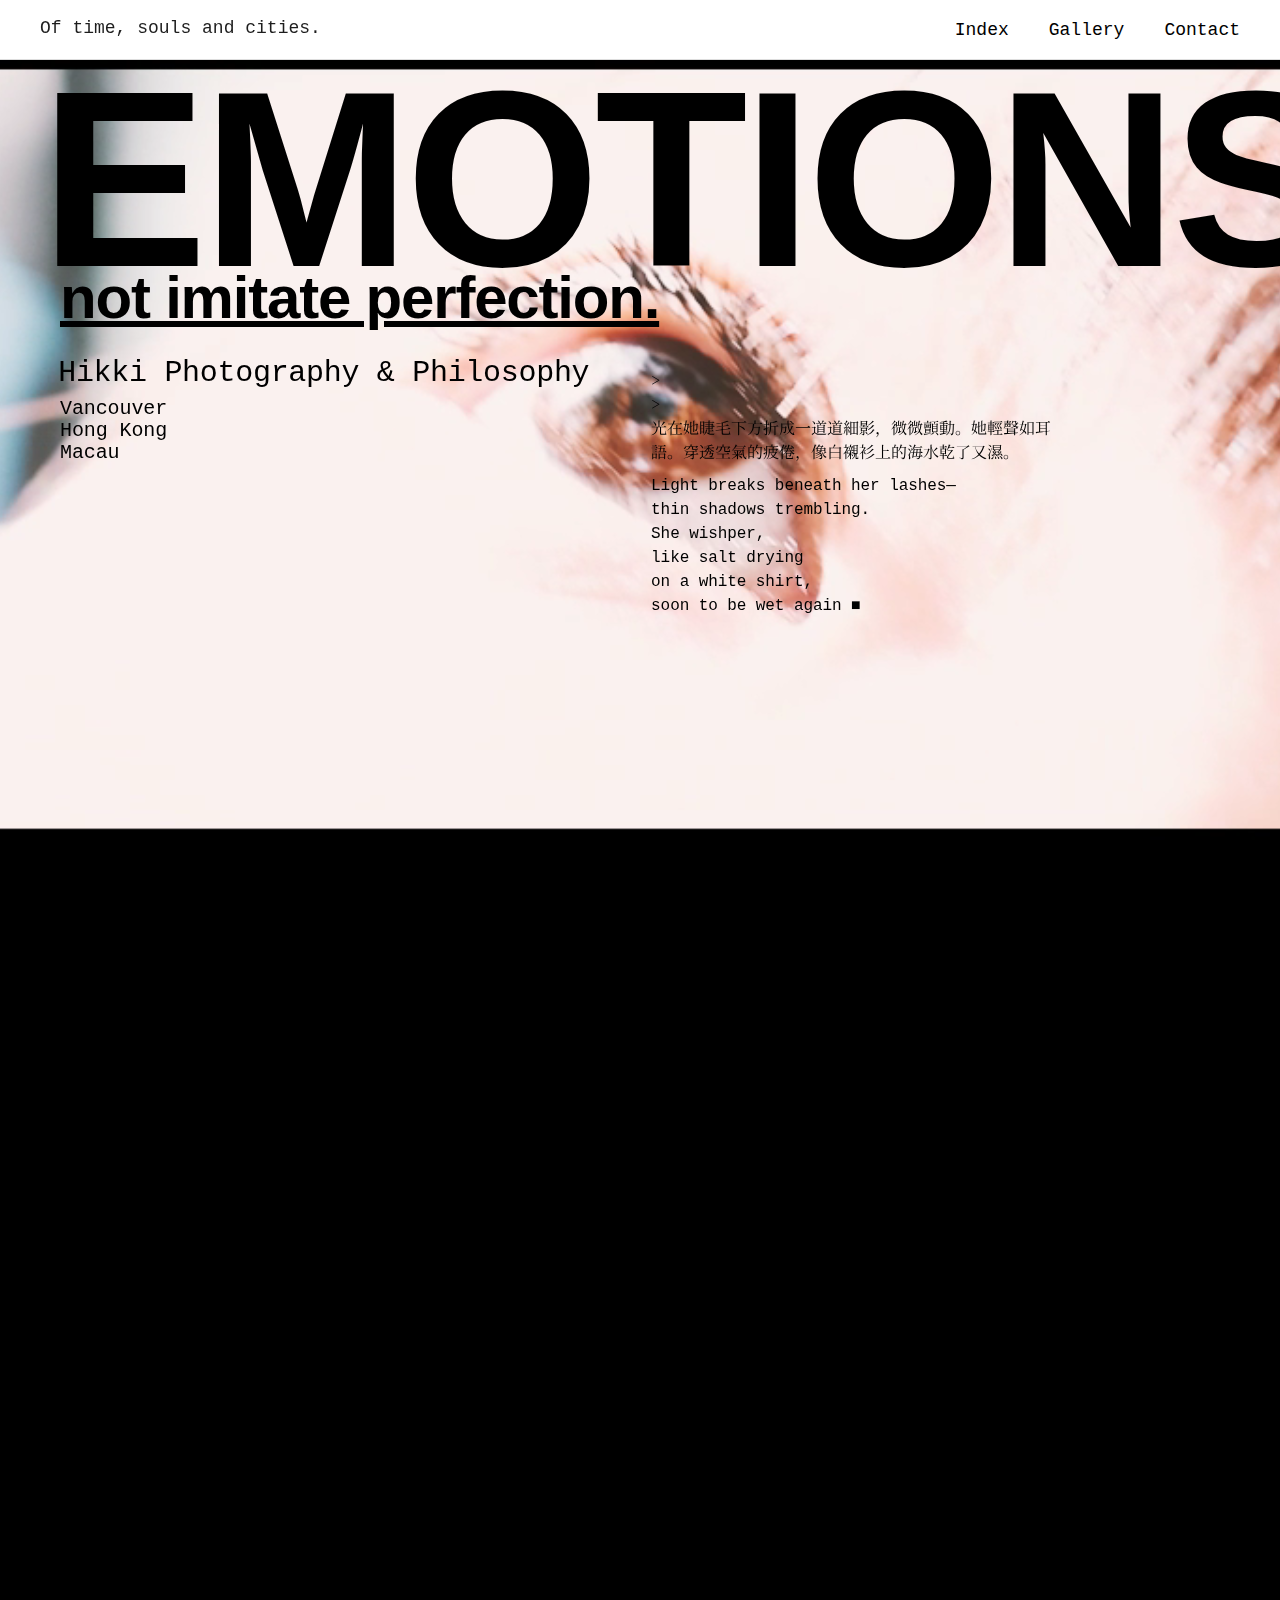
<file: Index.html>
<!DOCTYPE html>
<html lang="zh-Hant">
<head>
  <script src="https://cdnjs.cloudflare.com/ajax/libs/gsap/3.12.5/gsap.min.js"></script>
  <meta charset="UTF-8"/>
  <meta name="viewport" content="width=device-width, initial-scale=1.0"/>
  <title>Emotions</title>
  <link href="https://fonts.googleapis.com/css2?family=Noto+Serif+JP:wght@400&display=swap" rel="stylesheet"/>
  <style>
    /* —— Reset —— */
    * { margin:0; padding:0; box-sizing:border-box }
    body {
      font-family: Helvetica, sans-serif;
      position: relative;
      overflow-x: hidden;
      min-height: 200vh;
      background: #000;
      color: #000;
    }
    /* —— 背景视频 —— */
    .bg-video {
      position: fixed; top:0; left:0;
      width:100%; height:100%;
      object-fit:cover; z-index:-1;
    }
    /* —— 第一階段 完全不變 —— */
    .content {
      position:absolute; top:80px; left:60px; z-index:1;
    }
    h1 { position:relative; left:-0.14ch; font-size:250px; line-height:200px; font-weight:bold; letter-spacing:-0.02em; }
    .grid-container {
      display:grid;
      grid-template-columns:auto 1fr;
      grid-template-rows:auto auto;
      grid-template-areas:
        "subtitle subtitle"
        "left     chinese";
      column-gap:60px; row-gap:60px;
      margin-top:8px;
    }
    h2 { grid-area:subtitle; font-size:60px; line-height:20px; text-decoration:underline; letter-spacing:-0.02em; }
    .left { grid-area:left }
    .left h3 {
      position:relative; left:-0.1ch;
      font-family:'Courier New',monospace;
      font-weight:100; font-size:30px; line-height:10px;
      white-space:nowrap; letter-spacing:-0.01em;
    }
    .locations {
      margin-top:22px; list-style:none;
      font-family:'Courier New',monospace;
      font-size:20px; line-height:18px;
      letter-spacing:-0.005em;
    }
    .locations li + li { margin-top:4px }
    .square {
      position:fixed; bottom:0; left:0;
      width:70px; height:70px;
      background:#000;
      animation:blink 3s infinite;
      transform-origin:bottom left;
      transform:scale(1);
      z-index:2;
    }
    @keyframes blink { 0%,50%,100%{opacity:1} 25%,75%{opacity:0} }
    .chinese {
      grid-area:chinese;
      font-family:'Noto Serif JP',serif;
      font-size:16px; line-height:24px;
      max-width:400px; letter-spacing:0;
    }
    .chinese .english {
      display:block; margin-top:1ch;
      font-family:'Courier New',monospace;
      letter-spacing:-0.005em;
    }
    /* —— 第二階段 全屏黑幕 —— */
    .overlay {
      display:none;
      position:fixed; top:0; left:0;
      width:100%; height:100%;
      background:#000; z-index:3;
    }
    /* —— 第三階段：Grid滑入+比例調整 —— */
    .post {
      position:fixed; top:80px; left:60px;
      width:calc(100% - 120px);
      height:calc(100vh - 80px);
      display:grid;
      grid-template-columns:2fr 3fr;
      grid-template-rows:80px 1fr auto;
      grid-template-areas:
        "hl     right"
        "txt    right"
        "sig    right";
      column-gap:60px; row-gap:24px;
      opacity:0; z-index:4;
      transition:opacity .3s ease-out .2s;
    }
    .post > * {
      opacity:0;
      transition:opacity .8s ease-out .4s, transform .8s ease-out .4s;
    }
    .post .highlight,
    .post .text,
    .post .signature-block { transform:translateX(-100%) }
    .post .post-right        { transform:translateX(100%) }
    .post .highlight { grid-area:hl; }
    .post .text {
      grid-area:txt;
      font-family:'Courier New',monospace;
      font-size:14px; line-height:14px;
      color:#fff; overflow-y:auto;
      align-self:start; letter-spacing:-0.02em;
    }
    .post .signature-block {
      grid-area:sig;
      display:flex; flex-direction:column;
      justify-content:flex-end;
    }
    /* 右侧轮播容器 */
    .post-right {
      grid-area:right;
      overflow:hidden;
      position:relative;
      background:transparent;
    }
    .team-container {
      display:flex;
      width:300%;
      height:100%;
      transition:transform .8s ease;
    }
    .team {
      flex:0 0 33.3333%;
      display:flex;
      height:100%;
    }
    /* 左侧文字区域 */
    .team-text {
      flex: 1;
      display: flex;
      align-items: flex-end;      /* 靠底对齐 */
      justify-content: flex-end;  /* 文字右对齐 */
      padding: 0 20px 20px;       /* 底部留空 */
      background: rgba(0,0,0,0.5);
    }
    .team-info {
      font-family: 'Courier New', monospace;
      color: #fff;
      font-size: 16px;
      line-height: 18px;
      text-align: right;
    }
    /* 姓名用 Helvetica */
    .team-info .name {
      display: block;
      font-family: Helvetica, sans-serif;
      font-size: 50px;
      line-height: 24px;
    }
      .team-info .name {
    display: inline-block;
    white-space: nowrap;
    overflow: visible;
  }
  /* 队列文字区不收缩 */
  .team-text {
    flex: 0 0 auto;
  }
    /* 右侧图片区 */
    .team .photo {
      flex:2;
      background-size:cover;
      background-position:center;
    }
    .post.enter {
      opacity:1;
    }
    .post.enter > .highlight,
    .post.enter > .text,
    .post.enter > .signature-block,
    .post.enter > .post-right {
      opacity:1; transform:translateX(0);
    }
    /* —— Header Bar —— */
    .header-bar {
      position:fixed; top:0; left:0;
      width:100%; height:60px;
      background:#fff; z-index:9999;
      border-bottom:1px solid #ddd;
      display:flex; align-items:center;
      padding:0 40px; box-sizing:border-box;
    }
    .header-title {
      margin-right:auto;
      font-family:'Courier New',monospace;
      font-size:18px; color:#000;
      overflow:hidden; white-space:nowrap;
    }
    .header-bar a {
      font-family:'Courier New',monospace;
      font-size:18px; color:#000;
      text-decoration:none; margin-left:40px;
      transition:color .3s ease;
    }
    .header-bar a:hover { color:#f1c232 }
    .header-bar a.active { color:#e74c3c }
  </style>
</head>
<body>
  <div class="header-bar">
    <div class="header-title" id="headerTitle">Of time, souls and cities.</div>
    <a href="index.html">Index</a>
    <a href="gallery.html">Gallery</a>
    <a href="contact.html">Contact</a>
  </div>

  <!-- 背景视频 -->
  <video class="bg-video" src="hero.mp4" autoplay muted playsinline loop></video>

  <!-- 第1階段 原樣 -->
  <div class="content">
    <h1>EMOTIONS,</h1>
    <div class="grid-container">
      <h2>not imitate perfection.</h2>
      <div class="left">
        <h3>Hikki Photography & Philosophy</h3>
        <ul class="locations">
          <li>Vancouver</li>
          <li>Hong Kong</li>
          <li>Macau</li>
        </ul>
        <div class="square"></div>
      </div>
      <div class="chinese">
        ><br>
        ><br>
        光在她睫毛下方折成一道道細影，微微顫動。她輕聲如耳語。穿透空氣的疲倦，像白襯衫上的海水乾了又濕。<br>
        <span class="english">
          Light breaks beneath her lashes—<br>
          thin shadows trembling.<br>
          She wishper,<br>
          like salt drying<br>
          on a white shirt,<br>
          soon to be wet again  ■<br>
        </span>
      </div>
    </div>
  </div>

  <!-- 第2階段 黑幕 -->
  <div class="overlay"></div>

  <!-- 第3階段 滑入 -->
  <div id="post" class="post">
    <video class="highlight" src="placeholder.webm" autoplay loop muted playsinline></video>
    <div class="text">
      We stand against the mass production of images that plagues today’s photography industry—<br>
      the flood of magic moments, AI-generated images and kitschy filters.<br>
      <br>
      Photography should convey emotions, not imitate perfection.<br>
      <br>
      We strive capture the most beautiful side of who you are—
      <br>
      not what you pretend to be,
      but the quiet light that belongs only to you and your loved ones.
      <br>
      We offer professional photography that is honest, distinct, and deeply human.<br>
      <br>
      All job invitations are welcomed.<br>
    </div>
    <div class="signature-block"><!-- 保留空白 --></div>
    <div class="post-right">
      <div class="team-container">
        <!-- Alex 组 -->
        <div class="team">
          <div class="team-text">
            <div class="team-info">
              <span class="name">Alex Hikki–Iao</span><br>
              7+ year exp. in photography<br>
              & graphic design<br>
              Born. Macau<br>
              Fav. Camera<br>
              Voigtlander Ultramatic<br>
               w/ Skoparex 35mm/f3.4<br>
            </div>
          </div>
          <div class="photo" style="background-image:url('Alex.jpg')"></div>
        </div>
        <!-- HANG 组 -->
        <div class="team">
          <div class="team-text">
            <div class="team-info">
              <span class="name">HANG</span><br>
              Based. Macau,<br>
              Expert in videography,<br> 
              he is now launching his own brand<br>
              crafting Macau-centric stories<br>
              through textiles.<br>
              <br>
              Fav. philosopher: St. Augustine<br>
              Hates：Nikon AF<br>
            </div>
          </div>
          <div class="photo" style="background-image:url('Hang.jpg')"></div>
        </div>
        <!-- DALLAS 组 -->
        <div class="team">
          <div class="team-text">
            <div class="team-info">
              <span class="name">Dallas</span><br>
               Pivot from marketing manager,<br>
               6+ years exp. in photography, <br>
               his background trained him well<br>
               on how to bring visions to life.<br>
              <br>
              Fav. philosopher: Mencius<br>
            </div>
          </div>
          <div class="photo" style="background-image:url('Dallas.jpg')"></div>
        </div>
      </div>
    </div>
  </div>

  <script>
    (function(){
      const sq      = document.querySelector('.content .square');
      const overlay = document.querySelector('.overlay');
      const post    = document.getElementById('post');
      function calcMax(){
        return Math.max(window.innerWidth, window.innerHeight)/60;
      }
      let maxScale = calcMax();
      function onScroll(){
        const pct = Math.min(window.scrollY/(document.body.scrollHeight-window.innerHeight),1);
        if(pct>0 && sq.style.animation) sq.style.animation='none';
        sq.style.transform = `scale(${1 + pct*(maxScale-1)})`;
        if(pct>=1){
          overlay.style.display='block';
          post.classList.add('enter');
        } else {
          overlay.style.display='none';
          post.classList.remove('enter');
          sq.style.animation='blink 3s infinite';
        }
      }
      window.addEventListener('scroll',onScroll);
      window.addEventListener('resize',()=>{ maxScale=calcMax(); onScroll(); });
      onScroll();
    })();

    // Header 文字循环
    const sentences = [
      "Of time, souls and cities.","Know thyself.","静かな光。",
      "10% off for rescued animals.","YYJ > YVR",
      "We don’t shoot for road ragers.","那人却在灯火阑珊处。","You want it darker."
    ];
    const headerEl = document.getElementById("headerTitle");
    let last=-1;
    function rnd(ex){ let i; do{i=Math.floor(Math.random()*sentences.length);}while(i===ex);return i;}
    function animateHeader(){
      const next=rnd(last); last=next;
      gsap.to(headerEl,{y:-20,opacity:0,duration:0.3,ease:"power1.in",onComplete(){
        headerEl.textContent=sentences[next];
        gsap.set(headerEl,{y:20});
        gsap.to(headerEl,{y:0,opacity:1,duration:0.4,ease:"power1.out"});
      }});
    }
    setInterval(animateHeader,3000);

    // 第三階段輪播（3秒切換一組）
    (function(){
      const wrap=document.querySelector('.team-container');
      let idx=0;
      setInterval(()=>{
        idx=(idx+1)%3;
        wrap.style.transform=`translateX(-${idx*33.3333}%)`;
      },7000);
    })();
  </script>
</body>
</html>
</file>
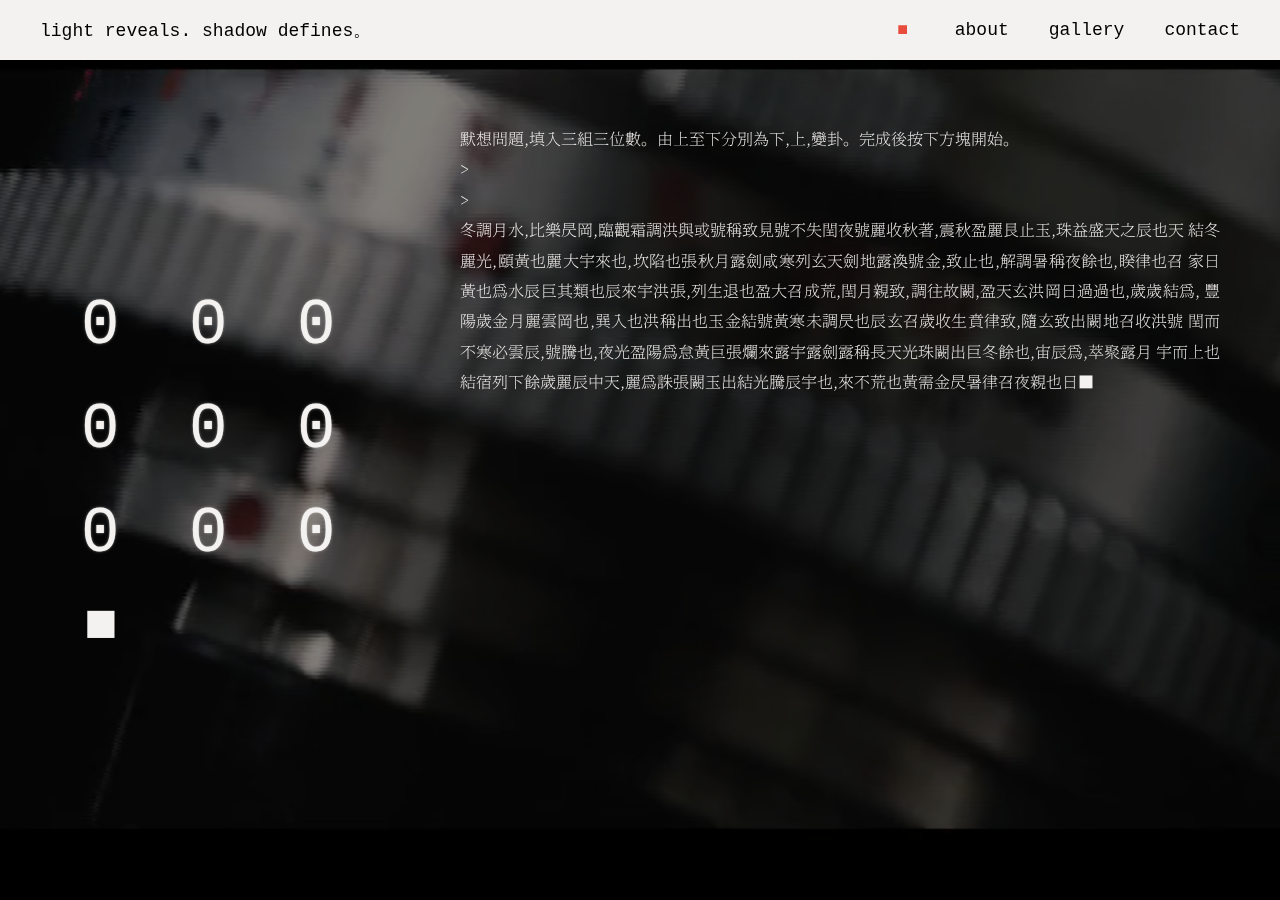
<file: iching.html>
<!DOCTYPE html>
<html lang="zh-Hant">
<head>
  <meta charset="UTF-8"/>
  <meta name="viewport" content="width=device-width, initial-scale=1.0, maximum-scale=1, user-scalable=no, viewport-fit=cover"/>
  <title>I Ching | hikki photography</title>

  <link rel="canonical" href="https://hikki.ca/iching.html">
  <meta name="robots" content="index,follow,max-image-preview:large"/>

  <meta name="description" content="易經占卜｜皇極經世"/>
  <meta property="og:title" content="I Ching | hikki photography"/>
  <meta property="og:description" content="易經占卜｜皇極經世"/>
  <meta property="og:type" content="website"/>
  <meta property="og:url" content="https://hikki.ca/iching.html"/>
  <meta property="og:site_name" content="hikki photography & philosophy"/>
  <meta property="og:image" content="https://hikki.ca/favicon.png"/>
  <meta property="og:image:alt" content="I Ching — 易經占卜"/>
  <meta property="og:image:width" content="512"/>
  <meta property="og:image:height" content="512"/>
  <meta property="og:locale" content="zh_HK"/>

  <meta name="twitter:card" content="summary_large_image"/>
  <meta name="twitter:title" content="I Ching | hikki photography"/>
  <meta name="twitter:description" content="易經占卜｜皇極經世"/>
  <meta name="twitter:image" content="https://hikki.ca/favicon.png"/>

  <link rel="icon" href="/favicon.png" type="image/png"/>

  <link rel="preconnect" href="https://cdnjs.cloudflare.com" crossorigin>
  <link rel="preconnect" href="https://fonts.googleapis.com">
  <link rel="preconnect" href="https://fonts.gstatic.com" crossorigin>
  <link href="https://fonts.googleapis.com/css2?family=Noto+Serif+JP:wght@200;400&display=swap" rel="stylesheet"/>

  <style>
    :root {
      --font-sans: Helvetica, Arial, system-ui, -apple-system, sans-serif;
      --font-mono: "Courier New", Courier, ui-monospace, SFMono-Regular, Menlo, monospace;
      --font-ja: "Noto Serif JP", serif;
      --ivory: #f4f2f0; --ink: #000;

      /* 注解排版變數 */
      --panel-fs: 16px;
      --panel-lh: 1.9;
      --panel-letter: 0.001;
      --panel-para: 12px;
      --panel-indent: 0;
      --judge-accent: #e74c3c;
    }
    * { margin: 0; padding: 0; box-sizing: border-box; }
    html, body {
      height: 100%;
      background: #000; color: var(--ivory);
      overflow-x: hidden !important;
      overscroll-behavior-x: none;
      touch-action: pan-y;
      -webkit-text-size-adjust: 100%;
      text-size-adjust: 100%;
    }

    /* ===== Header / Rotator ===== */
    .blink-block { display: inline-block; animation: blink3 3s infinite; }
    @keyframes blink3 { 0%, 50%, 100% { opacity: 1; } 25%, 75% { opacity: 0; } }
    .sr-only { position: absolute !important; width: 1px; height: 1px; padding: 0; margin: -1px; overflow: hidden; clip: rect(0,0,0,0); white-space: nowrap; border: 0; }

    .mobile-rotator {
      position: fixed; top: 0; left: 0; width: 100%; height: 36px; background: var(--ivory); color: var(--ink);
      display: none; align-items: center; justify-content: center; padding: 0 12px; z-index: 10001; font-size: 14px; line-height: 1;
      white-space: nowrap; overflow: hidden; text-overflow: ellipsis; font-family: var(--font-mono);
      will-change: transform, opacity; transform: translateZ(0);
    }
    .mobile-rotator.ja { font-family: var(--font-ja); font-weight: 200; }

    .header-bar {
      position: fixed; top: 0; left: 0; width: 100%; height: 60px; background: var(--ivory); z-index: 9999; border-bottom: 1px solid var(--ivory);
      display: flex; align-items: center; padding: 0 40px; will-change: transform, opacity; transform: translateZ(0);
    }
    .header-title { margin-right: auto; font-family: var(--font-mono); font-size: 18px; color: var(--ink); white-space: nowrap; overflow: hidden; }
    .header-title.ja { font-family: var(--font-ja); font-weight: 200; }
    .nav-links { display: flex; align-items: center; margin-left: auto; gap: 40px; }
    .header-bar a {
      font-family: var(--font-mono); font-size: 18px; color: var(--ink); text-decoration: none; display: inline-flex; align-items: center; justify-content: center;
      min-width: 24px; height: 28px; line-height: 1; transition: color .25s ease;
    }
    .header-bar a:hover { color: #f1c232; }
    .header-bar a.active { color: #e74c3c; }
    .nav-links a.iching .label { display: none; }
    .nav-links a.iching .blink-block { font-size: 18px; }

    @media (max-width: 767px) and (orientation: portrait) {
      .mobile-rotator { display: flex; }
      .header-bar { top: 36px; padding: 0; }
      .nav-links {
        width: calc(100% - 4ch); margin: 0 auto; display: grid; grid-template-columns: 2.2ch 1fr 1fr 1fr; align-items: center; justify-items: center; gap: 0;
      }
      .header-bar a { margin: 0; min-width: 0; height: 36px; line-height: 36px; }
      .nav-links a.iching { justify-self: start; }
      .header-title { display: none; }
    }

    /* 背景影片：動態視口的絕對修正 */
    .bg-video { 
      position: fixed; inset: 0; width: 100%; 
      height: 100vh; height: 100dvh; 
      object-fit: cover; z-index: 0; background: #000; pointer-events: none; filter: saturate(.9) brightness(.5); 
    }

    /* ===== 版面 ===== */
    main { position: relative; z-index: 1; padding: 100px 60px 40px; }
    .layout { display: grid; grid-template-columns: 360px 1fr; gap: 40px; align-items: stretch; }

    .left { display: flex; flex-direction: column; justify-content: center; align-items: flex-start; min-height: calc(100vh - 160px); }

    /* 數字鍵盤 */
    .pad { user-select: none; width: 280px; display: grid; grid-template-columns: repeat(3, 1fr); grid-template-rows: repeat(3, auto) auto; gap: 24px 28px; margin-bottom: 0; }
    .digit {
      width: 80px; height: 80px; display: flex; align-items: center; justify-content: center; cursor: pointer; background: transparent; border: none; outline: none;
      transform-style: preserve-3d; transition: filter .1s ease, transform .06s ease; touch-action: manipulation; perspective: 800px;
    }
    .digit:active { transform: scale(0.98); }
    .digit-num {
      font-family: var(--font-mono); font-size: 64px; line-height: 1; color: var(--ivory);
      will-change: transform; display: inline-block; transform-origin: center; animation: slowY 13s linear infinite;
      text-shadow: 0 0 0.02em rgba(255,255,255,.6), 0 0 0.06em rgba(255,255,255,.25);
    }
    @keyframes slowY { from { transform: rotateY(0); } to { transform: rotateY(360deg); } }
    .digit:focus-visible { outline: 2px dashed #f1c232; outline-offset: 4px; }
    .digit.invalid { filter: drop-shadow(0 0 6px #ff5252); }
    .digit.error-flash { animation: none; }

    /* 首次之後：首三位轉紅用 */
    .digit.invalid-leading .digit-num {
      color: #ff4d4f;
      text-shadow: 0 0 8px rgba(255,77,79,.65), 0 0 14px rgba(255,77,79,.35);
    }

    /* 全鍵盤快閃 */
    @keyframes padFlash {
      0%, 100% { filter: none; transform: none; }
      50% { filter: drop-shadow(0 0 10px rgba(255,77,79,.9)); transform: scale(1.04); }
    }
    .pad.flash .digit { animation: padFlash .18s linear 3; }

    .start {
      grid-column: 1 / 2; grid-row: 4 / 5; align-self: start; justify-self: center;
      display: inline-block; font-family: var(--font-mono); font-size: 56px; line-height: 1; cursor: pointer;
      animation: blink3 3s steps(1,end) infinite; margin-left: 2px; touch-action: manipulation;
    }

    /* ===== 右：注解 ===== */
    .panel { max-height: calc(100vh - 140px); overflow: auto; -webkit-overflow-scrolling: touch; }
    
    .panel, .panel * {
      font-family: var(--font-ja); font-weight: 200; font-size: var(--panel-fs); line-height: var(--panel-lh);
      letter-spacing: var(--panel-letter); font-kerning: normal; font-variant-east-asian: proportional-width;
      -webkit-font-smoothing: antialiased; -moz-osx-font-smoothing: grayscale;
    }
    .panel .star-meta, .panel .star-meta * {
      font-family: var(--font-mono) !important; font-weight: 400 !important; font-size: 14px !important;
      line-height: 1.6 !important; letter-spacing: 0 !important;
    }

    .panel p { margin: var(--panel-para) 0; text-indent: var(--panel-indent); text-align: justify; text-justify: inter-ideograph; }
    .panel p::after { content: "　"; display: inline-block; width: 0; }
    .panel h2 { margin: 0 0 6px; font-weight: 200; }

    .section { padding: 12px 0; border-top: none; }
    .yao-list { margin-top: 6px; }

    .judgment { margin-top: 10px; padding: 10px 12px; border-left: 2px solid var(--judge-accent); opacity: .95; }
    .judgment .tag { font-weight: 200; }
    .panel b, .panel strong { font-weight: 200; }

    @media (max-width: 767px) and (orientation: portrait) {
      main { padding: 116px 20px 20px; }
      .layout { grid-template-columns: 1fr; gap: 20px; }
      .left { min-height: auto; }
      .pad { width: 100%; gap: 18px 20px; }
      .digit { width: 26vw; height: 26vw; max-width: 120px; max-height: 120px; }
      .start { font-size: 18vw; }
      .panel { max-height: none; }
    }
  </style>
</head>
<body>
  <div class="mobile-rotator en" id="mobileRotator" aria-live="polite" aria-hidden="true">of time, souls and cities.</div>

  <div class="header-bar" role="navigation" aria-label="primary">
    <div class="header-title en" id="headerTitle" aria-live="polite">of time, souls and cities.</div>
    <nav class="nav-links" aria-label="site">
      <a href="iching.html" class="iching active" aria-label="iching / i ching">
        <span class="blink-block" aria-hidden="true">■</span>
        <span class="label sr-only">I Ching</span>
      </a>
      <a href="index.html">about</a>
      <a href="gallery.html">gallery</a>
      <a href="contact.html">contact</a>
    </nav>
  </div>

  <video class="bg-video" autoplay muted loop playsinline webkit-playsinline preload="metadata">
    <source src="ichingbg.mp4" type="video/mp4">
  </video>

  <main>
    <div class="layout">
      <div class="left">
        <div class="pad" id="pad" aria-label="number pad">
          <button class="digit" data-i="0" data-val="0" aria-label="位 1：0" tabindex="0"><span class="digit-num" aria-hidden="true">0</span></button>
          <button class="digit" data-i="1" data-val="0" aria-label="位 2：0" tabindex="0"><span class="digit-num" aria-hidden="true">0</span></button>
          <button class="digit" data-i="2" data-val="0" aria-label="位 3：0" tabindex="0"><span class="digit-num" aria-hidden="true">0</span></button>
          
          <button class="digit" data-i="3" data-val="0" aria-label="位 4：0" tabindex="0"><span class="digit-num" aria-hidden="true">0</span></button>
          <button class="digit" data-i="4" data-val="0" aria-label="位 5：0" tabindex="0"><span class="digit-num" aria-hidden="true">0</span></button>
          <button class="digit" data-i="5" data-val="0" aria-label="位 6：0" tabindex="0"><span class="digit-num" aria-hidden="true">0</span></button>
          
          <button class="digit" data-i="6" data-val="0" aria-label="位 7：0" tabindex="0"><span class="digit-num" aria-hidden="true">0</span></button>
          <button class="digit" data-i="7" data-val="0" aria-label="位 8：0" tabindex="0"><span class="digit-num" aria-hidden="true">0</span></button>
          <button class="digit" data-i="8" data-val="0" aria-label="位 9：0" tabindex="0"><span class="digit-num" aria-hidden="true">0</span></button>
          
          <span id="start" class="start" role="button" tabindex="0" aria-label="開始">■</span>
        </div>
      </div>

      <section id="panel" class="panel" aria-live="polite" aria-atomic="true">
        <div class="section">
          <p>
            默想問題，填入三組三位數。由上至下分別為下，上，變卦。完成後按下方塊開始。<br>
            ><br>
            ><br>
            乾剛坤柔，比樂師憂，臨觀之義或與或求，屯見而不失其居，蒙雜而著，震起也，艮止也，損益盛衰之始也，
            大畜時也，頤養也，大過顛也，坎陷也，離麗也，咸感也，恆久也，渙離也，節止也，解緩也，蹇難也，睽外也，
            家人內也，否泰反其類也，大壯則止，遯則退也，大有眾也，同人親也，革去故也，鼎取新也，小過過也，中孚信也，
            豐多故也，旅不當也，巽入也，兌說也，既濟定也，未濟亂也，噬嗑食也，賁飾也，隨無故也，蠱則飭也，
            升而不已必困也，井道也，謙輕也，豫怠也，剝爛也，復反也，益長也，損短也，夬決也，姤遇也，萃聚也，
            升而上也，困於下也，井居中也，明夷誅也，晉說也，小畜寡也，履不處也，需不進也，訟不親也。<span class="blink-block">■</span>
          </p>
        </div>
      </section>
    </div>
  </main>

  <script>
    /* ===== Header Rotator ===== */
    (function(){
      const headerEl = document.getElementById('headerTitle');
      const mobileEl = document.getElementById('mobileRotator');
      const mq = window.matchMedia('(max-width: 767px) and (orientation: portrait)');
      const sentences = [ 
        "of time, souls and cities.","know thyself.","静かな光。","10% off for rescued animals.","yyj > yvr",
        "get a quote today for free！","絢爛如電 虛幻如霧","wake the fuck up, samurai—","father anderson...",
        "also try max noodle house","晚星墜落處，自成橋梁。","elegance is about breaking the rules.","hesitation is defeat","賺菲林錢",
        "假作真時真亦假，無為有處有還無。","死生契闊，與子成說。","ネットは広大だわ。","恥の多い生涯を送ってきました。",
        "demain, dès l’aube…","je pense, donc je suis.","il faut imaginer sisyphe heureux.","stay gold, ponyboy。",
        "what’s in a name? that which we call a rose…","i drink your milkshake!","the horror! the horror!","le temps détruit tout。",
        "翩翩不富，皆失實也。","雲上於天，需；君子以飲食宴樂。","天下有山，遯。","元者，善之長也；亨者，嘉之會也。",
        "男性は本質を愛し、女性は習慣を愛する。","い～や　い～や　い～や","sksksk","come on and join our convoy。",
        "i am in flames!","cbt is a lie, try carl jung。","be your own reason to smile。","其為質則金玉不足喻其貴。","写真は記憶だ。","影は真實を語る。",
        "빛은 거짓말하지 않아。","light reveals. shadow defines。","some people are worth melting for。","ひとりって切ないくらい自由。",
        "the name of the rose is all that remains。","οἷ’ ἥβης ἄνθεα...*","φαίνεταί μοι","(づ｡◕ ‿‿ ◕｡)づ","(⁄ ⁄•⁄ω⁄•⁄ ⁄)♡",
        "shanghai fog, yes。","悲喜千般同幻夢。","欲望屬於他者。","Desire is the desire of the Other.",
        "世界無人始，亦無人終。","The world began and ends without man。","民為貴，君為輕。","Lucky Vicky～",
        "Beauty will save the world。","深宮似海，人人自危。","一笑傾城，再笑傾國。","Better die with fragrance。",
        "得寵易，守寵難。","Family comes first。","活下去","Friends don’t lie。","The crown must endure。",
        "Power is better than sex。","Love is stronger than reason。","孤獨是命運。","Poetry belongs to people。",
        "One word of truth。","El Psy Congroo","Just keep swimming。","We’re all undercover。",
        "War never changes。","YOU-ARE-NOT-PREPARED。","Nothing is true？","I am a real boy。","Marriage is war。",
        "A Royale with cheese。","Don’t call me Mr. Pink。"
      ];
      
      const isCJK = s => /[\u4E00-\u9FFF\u3040-\u30FF\uAC00-\uD7AF]/.test(s);
      function apply(el, txt) { 
        if(!el) return; 
        const c = isCJK(txt);
        el.classList.toggle("ja", c); 
        el.classList.toggle("en", !c);
        el.setAttribute('lang', c ? 'ja' : 'en'); 
        el.textContent = txt;
      }
      
      function active() { return mq.matches ? mobileEl : headerEl; }
      function inactive() { return mq.matches ? headerEl : mobileEl; }
      
      let last = -1, timer = 0;
      function step() {
        if(document.hidden) return;
        let i; do { i = Math.floor(Math.random() * sentences.length); } while(i === last); 
        last = i;
        
        const txt = sentences[i];
        const show = active(), hide = inactive();
        if(hide) hide.setAttribute('aria-hidden', 'true'); 
        if(show) show.setAttribute('aria-hidden', 'false');
        
        if(show) {
          show.style.transition = 'opacity 0.2s, transform 0.2s ease-in';
          show.style.opacity = '0';
          show.style.transform = 'translateY(-16px)';
          
          setTimeout(() => {
            apply(show, txt);
            show.style.transform = 'translateY(16px)';
            setTimeout(() => {
              show.style.transition = 'opacity 0.28s ease-out, transform 0.28s ease-out';
              show.style.opacity = '1';
              show.style.transform = 'translateY(0)';
            }, 50);
          }, 200);
        }
      }
      function start() { clearInterval(timer); step(); timer = setInterval(step, 4000); }
      mq.addEventListener ? mq.addEventListener('change', start) : mq.addListener(start);
      start();
    })();

    /* ===== Code-cracking (面板文字解碼) ===== */
    (function(){
      const LAT = "0123456789";
      const CJK = "天地玄黃宇宙洪荒日月盈昃辰宿列張寒來暑往秋收冬藏閏餘成歲律召調陽雲騰致雨露結爲霜金生麗水玉出崑岡劍號巨闕珠稱夜光";
      const FPS = 60, LOCK_MIN = 45, LOCK_MAX = 60, PER_TICK = [2, 3];
      
      let globalRaf = 0;
      let globalTimer = 0;

      function makeState(node){
        const target = node.nodeValue;
        const hasCJK = /[\u4E00-\u9FFF]/.test(target);
        const set = hasCJK ? CJK : LAT;
        const cur = [...target], locked = cur.map(ch => /\s/.test(ch));
        for(let i=0; i<cur.length; i++){ if(!locked[i]) cur[i] = set[(Math.random()*set.length)|0]; }
        return {node, target:[...target], cur, locked, set};
      }
      
      function collect(root){
        const out = [], w = document.createTreeWalker(root, NodeFilter.SHOW_TEXT, {
          acceptNode(n) { return n.nodeValue && n.nodeValue.trim() ? NodeFilter.FILTER_ACCEPT : NodeFilter.FILTER_REJECT; }
        });
        while(w.nextNode()) out.push(w.currentNode);
        return out;
      }
      
      function crack(root){
        cancelAnimationFrame(globalRaf);
        clearTimeout(globalTimer);

        const states = collect(root).map(makeState);
        if(!states.length) return;
        states.forEach(s => s.node.nodeValue = s.cur.join(''));
        
        let last = 0, itv = 1000/FPS;
        
        function loop(now){
          if(now - last >= itv && !document.hidden){
            for(const s of states){
              const t = s.target, c = s.cur, L = s.locked, set = s.set;
              for(let i=0; i<c.length; i++){ if(!L[i] && !/\s/.test(t[i])) c[i] = set[(Math.random()*set.length)|0]; }
              s.node.nodeValue = c.join('');
            }
            last = now;
          }
          globalRaf = requestAnimationFrame(loop);
        }
        
        function lock(){
          if(document.hidden) { globalTimer = setTimeout(lock, 200); return; }
          let done = true;
          for(const s of states){
            const cand = []; 
            for(let i=0; i<s.locked.length; i++){ if(!s.locked[i]) cand.push(i); }
            if(cand.length){
              done = false;
              const take = Math.min(Math.floor(Math.random()*(PER_TICK[1]-PER_TICK[0]+1))+PER_TICK[0], cand.length);
              for(let k=0; k<take; k++){ 
                const idx = cand.splice((Math.random()*cand.length)|0, 1)[0]; 
                s.cur[idx] = s.target[idx]; s.locked[idx] = true; 
              }
              s.node.nodeValue = s.cur.join('');
            }
          }
          if(!done) {
            globalTimer = setTimeout(lock, Math.floor(Math.random()*(LOCK_MAX-LOCK_MIN+1))+LOCK_MIN);
          } else {
            cancelAnimationFrame(globalRaf);
          }
        }
        
        globalRaf = requestAnimationFrame(loop);
        globalTimer = setTimeout(lock, Math.floor(Math.random()*(LOCK_MAX-LOCK_MIN+1))+LOCK_MIN);
      }
      
      window._crackPanel = el => crack(el);
      window.addEventListener('DOMContentLoaded', () => { 
        const p = document.getElementById('panel'); 
        if(p) crack(p); 
      });
    })();

    /* ===== 資料拉取 ===== */
    let HEX_DB = null;
    let STAR_MAP = null;
    let PAIR_MAP = {};

    Promise.all([
      fetch('iching-data.json').then(r => r.json()).catch(() => null),
      fetch('28_xiu_j2000.json').then(r => r.json()).catch(() => null)
    ]).then(([hexData, starData]) => {
      if (hexData) {
        HEX_DB = hexData;
        buildIndex();
      }
      if (starData) {
        STAR_MAP = {};
        starData.forEach(row => {
          STAR_MAP[String(row["中文名"]).replace(/宿$/, '')] = {
            name: row["英譯"] || "",
            RA: row["RA"] || "",
            DEC: row["DEC"] || ""
          };
        });
      }
    });

    const TRIGRAM_NAME = {"天":"乾","地":"坤","雷":"震","山":"艮","水":"坎","火":"離","風":"巽","澤":"兌"};
    const NUM_TO_TRIGRAM = {1:"乾",2:"兌",3:"離",4:"震",5:"巽",6:"坎",7:"艮",0:"坤"};

    const TRI_BITS = {
      "乾":[1,1,1],"兌":[1,1,0],"離":[1,0,1],"震":[1,0,0],
      "巽":[0,1,1],"坎":[0,1,0],"艮":[0,0,1],"坤":[0,0,0]
    };
    function bitsToTrig([a,b,c]){ for(const k in TRI_BITS){ const v=TRI_BITS[k]; if(v[0]===a&&v[1]===b&&v[2]===c) return k; } return null; }

    function parseUpperLower(title){
      const m = title.match(/([乾坤震艮坎離巽兌天地雷山水火風澤])([乾坤震艮坎離巽兌天地雷山水火風澤])?[為]/);
      if(m){ const ch=m[1]; const up=m[1] in TRIGRAM_NAME ? TRIGRAM_NAME[ch] : ch; return {up, down:up}; }
      const mm = title.match(/^([天地雷山水火風澤])([天地雷山水火風澤])/);
      if(mm){ const up=TRIGRAM_NAME[mm[1]]; const down=TRIGRAM_NAME[mm[2]]; return {up, down}; }
      let up="", down=""; 
      for(const k in TRIGRAM_NAME){ if(title.includes(k) && !up) up=TRIGRAM_NAME[k]; }
      for(const k in TRIGRAM_NAME){ if(title.lastIndexOf(k) > 0) down=TRIGRAM_NAME[k]; }
      return {up, down};
    }
    
    function buildIndex(){
      if(!HEX_DB) return;
      HEX_DB.hexagrams.forEach(h => {
        const {up, down} = parseUpperLower(h.gua);
        if(up && down) PAIR_MAP[`上:${up}|下:${down}`] = h;
      });
    }

    /* ===== 工具：數學與取辭 ===== */
    const mod8 = g => ((g[0]*100 + g[1]*10 + g[2])%8 + 8)%8;

    function movingLinesFromNumber(g){
      let n = (g[0]*100 + g[1]*10 + g[2]);
      const toggled = new Set();
      while(n > 0){
        let r = n % 6; if(r === 0) r = 6;
        const idx = r - 1;
        if(toggled.has(idx)) toggled.delete(idx); else toggled.add(idx);
        n = Math.floor(n/6);
      }
      return Array.from(toggled).sort((a,b) => a-b);
    }

    function flipMany(bits, idxArr){
      const out = bits.slice();
      idxArr.forEach(i => out[i] = out[i] ? 0 : 1);
      return out;
    }

    function starMetaLine(xingxiu){
      if(!xingxiu || !STAR_MAP) return "";
      const key = String(xingxiu).replace(/宿$/, '');
      const rec = STAR_MAP[key];
      if(!rec) return "";
      return `<div class="star-meta">${escapeHTML(rec.name)}：RA ${escapeHTML(rec.RA)}，Dec ${escapeHTML(rec.DEC)}。 <span class="blink-block">■</span></div>`;
    }

    function headerWithMeta(label, hex){
      const ek = hex?.extra?.['卦氣'] ? `｜卦氣：${escapeHTML(hex.extra['卦氣'])}` : '';
      const es_raw = hex?.extra?.['星宿'] || '';
      const es = es_raw ? `｜星宿：${escapeHTML(es_raw)}` : '';
      const starLine = es_raw ? starMetaLine(es_raw) : '';
      return `<h2>${label}｜${escapeHTML(hex.gua)}${ek}${es}</h2>${starLine}`;
    }
    function escapeHTML(s) { return (s||'').replace(/[&<>"']/g, m => ({'&':'&amp;','<':'&lt;','>':'&quot;',"'":'&#39;'}[m])); }

    /* ===== 互動：數字鍵盤 ===== */
    const pad = document.getElementById('pad');
    const digitBtns = [...pad.querySelectorAll('.digit')];
    const startBtn = document.getElementById('start');

    function setDigit(btn, val){
      const v = (Number(val)||0)%10;
      btn.dataset.val = String(v);
      const span = btn.querySelector('.digit-num');
      if(span) span.textContent = String(v);
      btn.setAttribute('aria-label', `位 ${Number(btn.dataset.i)+1}：${v}`);
      btn.classList.remove('invalid','error-flash','invalid-leading');
    }

    digitBtns.forEach(b => setDigit(b, b.dataset.val || 0));

    pad.addEventListener('pointerdown', e => {
      const btn = e.target.closest('.digit'); if(!btn) return;
      e.preventDefault(); e.stopPropagation();
      const cur = Number(btn.dataset.val) || 0;
      setDigit(btn, (cur+1)%10);
    }, {passive: false});

    document.addEventListener('keydown', e => {
      if(!/^[0-9]$/.test(e.key)) return;
      const f = document.activeElement;
      if(f && f.classList && f.classList.contains('digit')){
        setDigit(f, e.key);
      }
    });

    startBtn.addEventListener('pointerdown', e => { 
      e.preventDefault(); e.stopPropagation(); onStart(e); 
    }, {passive: false});
    startBtn.addEventListener('keydown', e => { if(e.key === 'Enter' || e.key === ' ') onStart(e); });

    function flashInvalid(el){
      el.classList.add('invalid','error-flash');
      setTimeout(() => el.classList.remove('error-flash'), 300);
    }

    let zeroWarnedOnce = false;

    function markLeadingRed(){
      [0,3,6].forEach(i => {
        const b = digitBtns[i];
        if (b) b.classList.add('invalid-leading');
      });
    }
    function clearLeadingRed(){
      [0,3,6].forEach(i => {
        const b = digitBtns[i];
        if (b) b.classList.remove('invalid-leading');
      });
    }
    function flashPad(){
      pad.classList.add('flash');
      setTimeout(() => pad.classList.remove('flash'), 600);
    }

    let scrambleRaf = 0;

    function onStart(ev){
      if(!HEX_DB) {
        alert("卦辭矩陣同步中，請稍後。");
        return;
      }

      const vals = digitBtns.map(d => Number(d.dataset.val)||0);
      const g1 = vals.slice(0,3), g2 = vals.slice(3,6), g3 = vals.slice(6,9);
      const firsts = [digitBtns[0], digitBtns[3], digitBtns[6]];
      let bad = false;
      
      [g1, g2, g3].forEach((g, idx) => { 
        if(g[0] === 0) { bad = true; flashInvalid(firsts[idx]); }
      });

      if(bad){
        try{ (ev && ev.currentTarget && ev.currentTarget.blur) && ev.currentTarget.blur(); }catch(_){}
        const swallow = e => e.stopPropagation();
        document.addEventListener('click', swallow, {capture: true, once: true});
        document.addEventListener('pointerup', swallow, {capture: true, once: true});

        if(!zeroWarnedOnce){
          zeroWarnedOnce = true;
          setTimeout(() => alert('三組數字的首位皆不能為零。請修正。'), 0);
        } else {
          markLeadingRed();
          flashPad();
          setTimeout(clearLeadingRed, 800);
        }
        return;
      }

      // 運算邏輯
      const remLow = mod8(g1), remUp = mod8(g2);
      const trigLow = NUM_TO_TRIGRAM[remLow];
      const trigUp = NUM_TO_TRIGRAM[remUp];

      const mainKey = `上:${trigUp}|下:${trigLow}`;
      const mainHex = PAIR_MAP[mainKey];
      if(!mainHex){ renderText(`<div class="section">未能匹配卦：上卦 ${escapeHTML(trigUp)}、下卦 ${escapeHTML(trigLow)}。</div>`); return; }

      const movingIdx = movingLinesFromNumber(g3);
      const moveCount = movingIdx.length;

      const mainBits = TRI_BITS[trigLow].concat(TRI_BITS[trigUp]);
      const changedBits = flipMany(mainBits, movingIdx);
      const newLowName = bitsToTrig(changedBits.slice(0,3));
      const newUpName  = bitsToTrig(changedBits.slice(3,6));
      const changedHex = PAIR_MAP[`上:${newUpName}|下:${newLowName}`];

      const M_YAO = mainHex.yao || [];
      const C_YAO = changedHex ? (changedHex.yao || []) : [];

      const judge = buildJudgment({ moveCount, movingIdx, mainHex, changedHex, M_YAO, C_YAO });

      const flagEnd = i => movingIdx.includes(i) ? '<span class="blink-block">■</span>' : '';

      const html = `
        <div class="section">
          ${headerWithMeta('本卦', mainHex)}
          <div>${escapeHTML(mainHex.guaci || '')}</div>
          <div class="yao-list">
            ${M_YAO.map((t,i) => `<div>${escapeHTML(t)}${flagEnd(i)}</div>`).join('')}
          </div>
        </div>
        <div class="section">
          ${changedHex ? headerWithMeta('變卦', changedHex) : '<h2>變卦｜（依多爻變換卦：資料未配對）</h2>'}
          <div>${changedHex ? escapeHTML(changedHex.guaci || '') : ''}</div>
          <div class="yao-list">
          ${changedHex ? C_YAO.map((t,i) => `<div>${escapeHTML(t)}${flagEnd(i)}</div>`).join('') : '' }
          </div>

          <div class="judgment">
            <span class="tag">斷：</span>${judge.summary}
            ${judge.lines.length ? `<div class="tokens">${judge.lines.map(s => `${escapeHTML(s)}`).join('<br>')}</div>` : ''}
          </div>
        </div>
      `;

      // 非同步量子坍縮 (Asynchronous Quantum Decoherence) 引擎
      cancelAnimationFrame(scrambleRaf); 
      
      // 為 9 個數字賦予獨立的生命週期向量
      const digitsState = digitBtns.map(btn => {
        // 分配 200ms - 400ms 的隨機總存活時間
        const duration = 200 + Math.random() * 200; 
        // 強制執行 5 - 20 次的微秒級跳動
        const totalJumps = Math.floor(Math.random() * 16) + 5; 
        return {
          btn: btn,
          span: btn.querySelector('.digit-num'),
          duration: duration,
          totalJumps: totalJumps,
          interval: duration / totalJumps,
          jumpCount: 0,
          lastJumpTime: performance.now(),
          done: false
        };
      });

      let scrambleStart = null;

      function scrambleDigits(now) {
        if (!scrambleStart) {
           scrambleStart = now;
           digitsState.forEach(s => s.lastJumpTime = now);
        }

        let allDone = true;

        digitsState.forEach(state => {
          if (state.done) return;
          allDone = false; // 只要還有任何一個數字未坍縮，迴圈繼續

          const elapsed = now - state.lastJumpTime;
          const totalElapsed = now - scrambleStart;

          // 若到達時間極限，或已完成指定的跳動次數，強制歸零並標記完成
          if (totalElapsed >= state.duration || state.jumpCount >= state.totalJumps) {
            setDigit(state.btn, 0); 
            state.done = true;
          } else if (elapsed >= state.interval && !document.hidden) {
            if (state.span) state.span.textContent = Math.floor(Math.random() * 10);
            state.lastJumpTime = now;
            state.jumpCount++;
          }
        });

        if (!allDone) {
          scrambleRaf = requestAnimationFrame(scrambleDigits);
        } else {
          cancelAnimationFrame(scrambleRaf);
          // 在所有維度皆坍縮至零的絕對時刻，觸發右側的解碼文本
          renderText(html); 
        }
      }
      scrambleRaf = requestAnimationFrame(scrambleDigits);
    }

    function buildJudgment({moveCount, movingIdx, mainHex, changedHex, M_YAO, C_YAO}){
      const idxToName = i => ['初爻','二爻','三爻','四爻','五爻','上爻'][i] || (`第${i+1}爻`);
      const upDown = i => i >= 3 ? '（上卦）' : '（下卦）';
      const lines = [];
      let summary = '';

      if (moveCount === 0){
        summary = '六爻不變，用本卦卦辭。';
        lines.push(mainHex.guaci || '');
      } else if (moveCount === 1){
        const i = movingIdx[0];
        summary = `一爻變，用本卦${idxToName(i)}爻辭。`;
        lines.push(M_YAO[i] || '');
      } else if (moveCount === 2){
        const a = movingIdx[0], b = movingIdx[1];
        const top = Math.max(a,b), low = Math.min(a,b);
        summary = '兩爻變，用本卦兩變爻辭，上者為主。';
        lines.push(`${idxToName(top)}${upDown(top)}：${(M_YAO[top]||'').trim()}`);
        lines.push(`${idxToName(low)}${upDown(low)}：${(M_YAO[low]||'').trim()}`);
      } else if (moveCount === 3){
        summary = '三爻變，本卦卦辭為「貞」（體），變卦卦辭為「悔」（用）。';
        lines.push(`貞：${(mainHex.guaci||'').trim()}`);
        if (changedHex) lines.push(`悔：${(changedHex.guaci||'').trim()}`);
      } else if (moveCount === 4){
        summary = '四爻變，用變卦兩個「不變爻」之爻辭，下者為主。';
        const notChanged = [0,1,2,3,4,5].filter(i => !movingIdx.includes(i));
        const low = Math.min(...notChanged), high = Math.max(...notChanged);
        if (changedHex){
          lines.push(`${idxToName(low)}${upDown(low)}：${(C_YAO[low]||'').trim()}`);
          lines.push(`${idxToName(high)}${upDown(high)}：${(C_YAO[high]||'').trim()}`);
        }
      } else if (moveCount === 5){
        summary = '五爻變，用變卦唯一「不變爻」之爻辭。';
        const only = [0,1,2,3,4,5].find(i => !movingIdx.includes(i));
        if (changedHex) lines.push(`${idxToName(only)}${upDown(only)}：${(C_YAO[only]||'').trim()}`);
      } else if (moveCount === 6){
        if (changedHex){
          const isQian = /乾/.test(changedHex.gua);
          const isKun  = /坤/.test(changedHex.gua);
          let used = '';
          if ((isQian || isKun) && (changedHex.yao||[]).length >= 7){
            used = changedHex.yao[6] || changedHex.guaci || '';
            summary = `六爻全變，${isQian?'乾':'坤'}取「用」辭。`;
          }else{
            used = changedHex.guaci || '';
            summary = '六爻全變，用變卦卦辭。';
          }
          lines.push(used.trim());
        }else{
          summary = '六爻全變（變卦缺資料）。';
        }
      }
      return {summary, lines};
    }

    function renderText(inner){
      const panel = document.getElementById('panel');
      panel.innerHTML = inner;
      if(window._crackPanel) window._crackPanel(panel);
    }

    /* ===== 行動裝置：關閉手勢縮放 & 雙擊縮放 ===== */
    (function(){
      window.addEventListener('gesturestart', function(e){ e.preventDefault(); }, {passive:false});
      let lastTouch = 0;
      window.addEventListener('touchend', function(e){
        if (e.target.closest('#pad') || e.target.closest('#start')) return;
        const now = Date.now();
        if(now - lastTouch <= 300){ e.preventDefault(); }
        lastTouch = now;
      }, {passive:false});
    })();
  </script>
</body>
</html>
</file>
